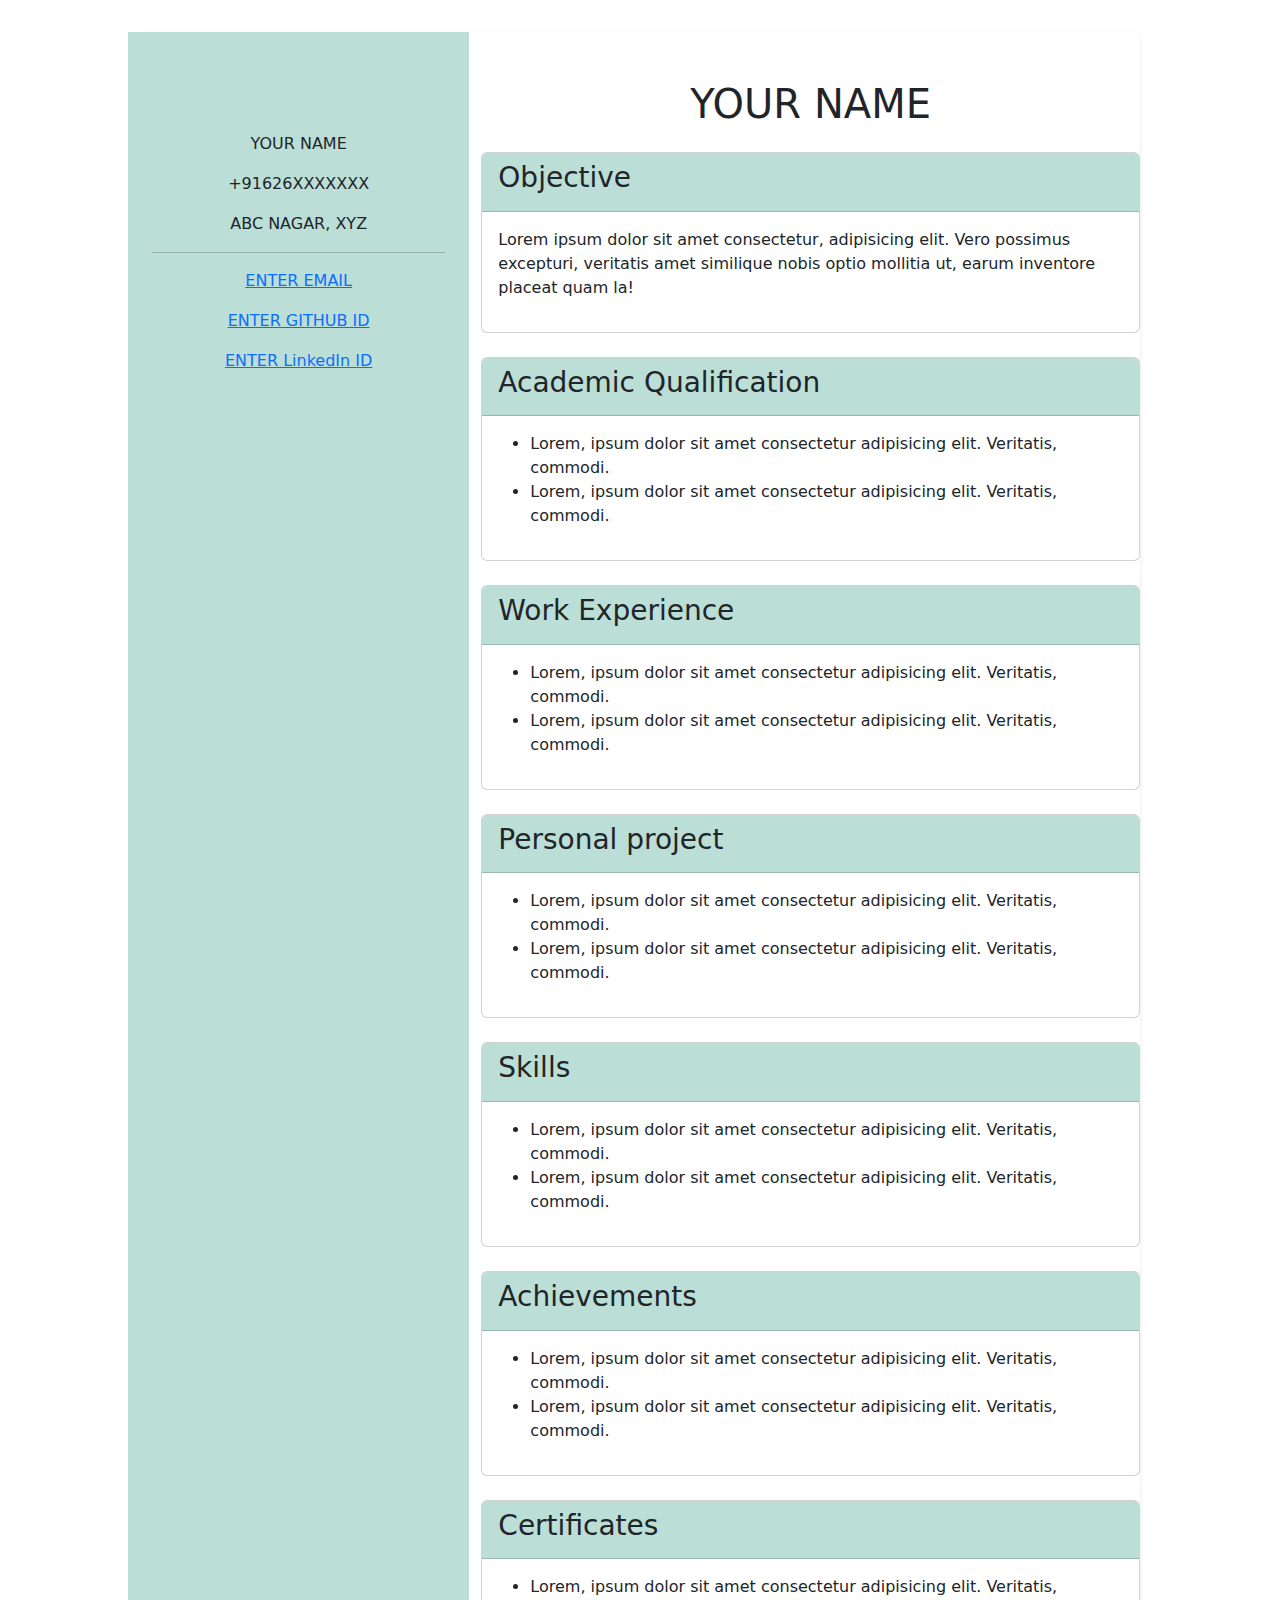
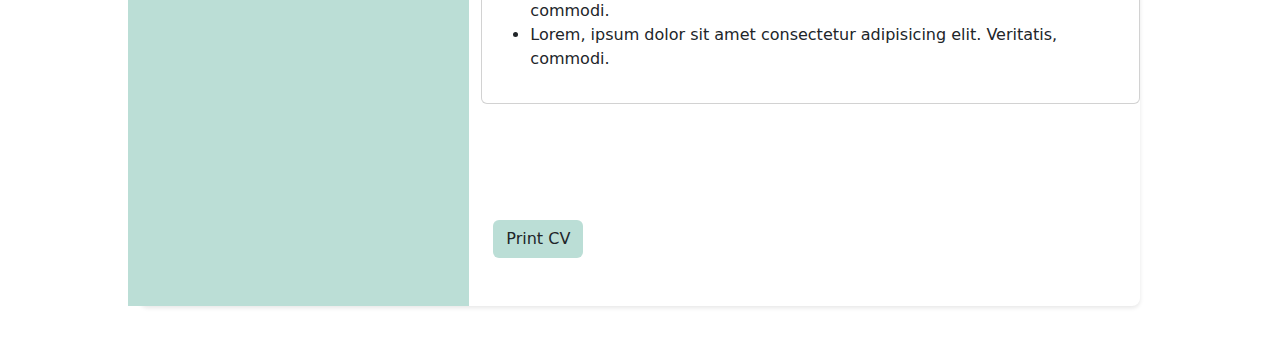
<file: fifth.html>
<!DOCTYPE html>
<html lang="en">
  <head>
    <meta charset="UTF-8" />
    <meta name="viewport" content="width=device-width, initial-scale=1.0" />
    <link
      href="https://cdn.jsdelivr.net/npm/bootstrap@5.3.3/dist/css/bootstrap.min.css"
      rel="stylesheet"
      integrity="sha384-QWTKZyjpPEjISv5WaRU9OFeRpok6YctnYmDr5pNlyT2bRjXh0JMhjY6hW+ALEwIH"
      crossorigin="anonymous"
    />
    <style>
      #cv-template {
  display: none;
}


.background {
  background-color:#bbded6;
}
section{
    margin: 2rem auto;
  width: 1000px;
  
  background-color: #fff;
  border-radius: 8px;
  border-color:black;
  box-shadow: 0 2px 4px rgba(17, 15, 15, 0.1);
}
 .container{
    padding-top: 100px;
} 
    </style>
    
    
    <title>Resume generator</title>
  </head>
  <body>


        <!--- cv template-->


<section>

          <div class="row"> 
            <div class="col-md-4 text-center py-7 background"> 
              <!-- first col-->
              
              <div class="container">
                <p  contenteditable="true" id="nameT1">YOUR NAME</p>
                <p  contenteditable="true" id="contactT">+91626XXXXXXX</p>
                <p  contenteditable="true" id="addressT">ABC NAGAR, XYZ</p>
                <hr />
                <p contenteditable="true"><a id="lnT" href="#1"> ENTER EMAIL</a></p>
                <p  contenteditable="true"><a id="gitT" href="#2"> ENTER GITHUB ID</a></p>
                <p  contenteditable="true"><a id="emailT" href="#3"> ENTER LinkedIn ID</a></p>
              </div>
              
            </div>
            <div class="col-md-8 py-5">
                <!-- second col-->
                 <h1  contenteditable="true" id="nameT2" class="text-center">YOUR NAME</h1>
                 <!-- objective card-->
                 <div class="card mt-4">
                  <div class="card-header background">
                    <h3  contenteditable="true">Objective</h3>
                  </div>
                  <div class="card-body">
                    <p  contenteditable="true" id="objectiveT">Lorem ipsum dolor sit amet consectetur, adipisicing elit. Vero possimus excepturi, 
                        veritatis amet similique nobis optio mollitia ut, earum inventore placeat quam la!
                    </p>
                  </div>
                 </div>
                 
                 <!--  Academic Qualification-->
              <div class="card mt-4">
                <div class="card-header background">
                  <h3  contenteditable="true">Academic Qualification</h3>
                </div>
                <div  contenteditable="true" class="card-body">
                  <ul id="aqT">
                    <li>Lorem, ipsum dolor sit amet consectetur adipisicing elit. Veritatis, commodi.</li>
                    <li>Lorem, ipsum dolor sit amet consectetur adipisicing elit. Veritatis, commodi.</li>
                  
                  </ul>
                </div>
               </div>
               <!-- Work Experience-->
               <div  contenteditable="true" class="card mt-4">
                <div class="card-header background">
                  <h3>Work Experience</h3>
                </div>
                <div class="card-body">
                  <ul  contenteditable="true" id="weT">
                    <li>Lorem, ipsum dolor sit amet consectetur adipisicing elit. Veritatis, commodi.</li>
                    <li>Lorem, ipsum dolor sit amet consectetur adipisicing elit. Veritatis, commodi.</li>
                  </ul>
                </div>
               </div>
               <!-- Personal Project -->
               <div class="card mt-4">
                <div class="card-header background">
                  <h3  contenteditable="true">Personal project</h3>
                </div>
                <div class="card-body">
                  <ul  contenteditable="true" id="ppT">
                    <li>Lorem, ipsum dolor sit amet consectetur adipisicing elit. Veritatis, commodi.</li>
                    <li>Lorem, ipsum dolor sit amet consectetur adipisicing elit. Veritatis, commodi.</li>
                    
                  </ul>
                </div>
               </div>
  
               <!-- Skills -->
               <div class="card mt-4">
                <div class="card-header background">
                  <h3  contenteditable="true">Skills</h3>
                </div>
                <div class="card-body">
                  <ul  contenteditable="true" id="skT">
                    <li>Lorem, ipsum dolor sit amet consectetur adipisicing elit. Veritatis, commodi.</li>
                    <li>Lorem, ipsum dolor sit amet consectetur adipisicing elit. Veritatis, commodi.</li>
                   
                  </ul>
                </div>
               </div>
  
               <!-- Achievements -->
               <div class="card mt-4">
                <div class="card-header background">
                  <h3  contenteditable="true">Achievements</h3>
                </div>
                <div class="card-body">
                  <ul  contenteditable="true" id="achT">
                    <li>Lorem, ipsum dolor sit amet consectetur adipisicing elit. Veritatis, commodi.</li>
                    <li>Lorem, ipsum dolor sit amet consectetur adipisicing elit. Veritatis, commodi.</li>
                    
                  </ul>
                </div>
               </div>
               <!-- Certificate -->
               <div class="card mt-4">
                <div class="card-header background">
                  <h3  contenteditable="true">Certificates</h3>
                </div>
                <div class="card-body">
                  <ul  contenteditable="true" id="cerT">
                    <li>Lorem, ipsum dolor sit amet consectetur adipisicing elit. Veritatis, commodi.</li>
                    <li>Lorem, ipsum dolor sit amet consectetur adipisicing elit. Veritatis, commodi.</li>
                  </ul>
                </div>
               </div>
               <div class="container mt-3 text-ceneter">
                <button onclick="printCV()" class=" btn background">
                Print CV
               </button></div>
              </div>
              
            </div>
          
              </div>
            </div>
          </div>
           
        </section>
     
  
    <script
      src="https://cdn.jsdelivr.net/npm/bootstrap@5.3.3/dist/js/bootstrap.min.js"
      integrity="sha384-0pUGZvbkm6XF6gxjEnlmuGrJXVbNuzT9qBBavbLwCsOGabYfZo0T0to5eqruptLy"
      crossorigin="anonymous"
    ></script>
  <script>function printCV() {
    window.print();
  }
    </script>
  
  </body>
</html>
</file>
